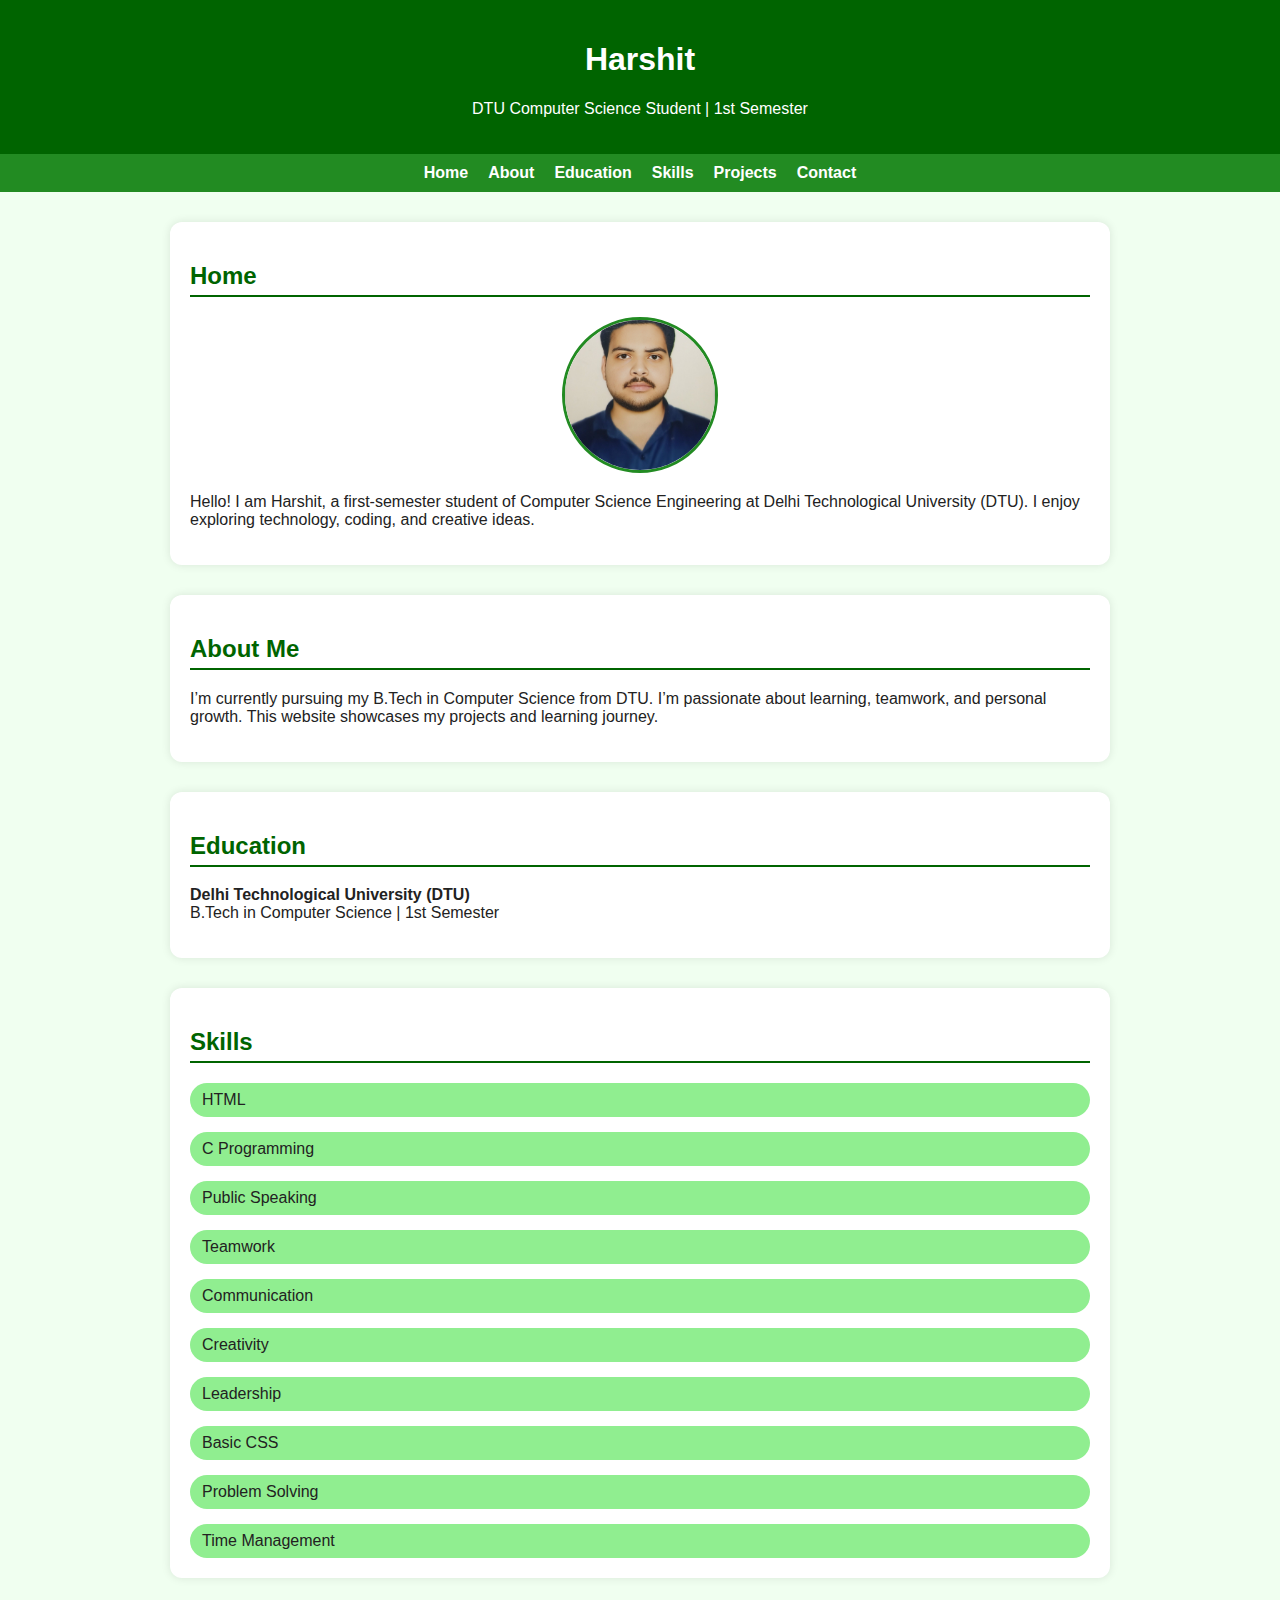
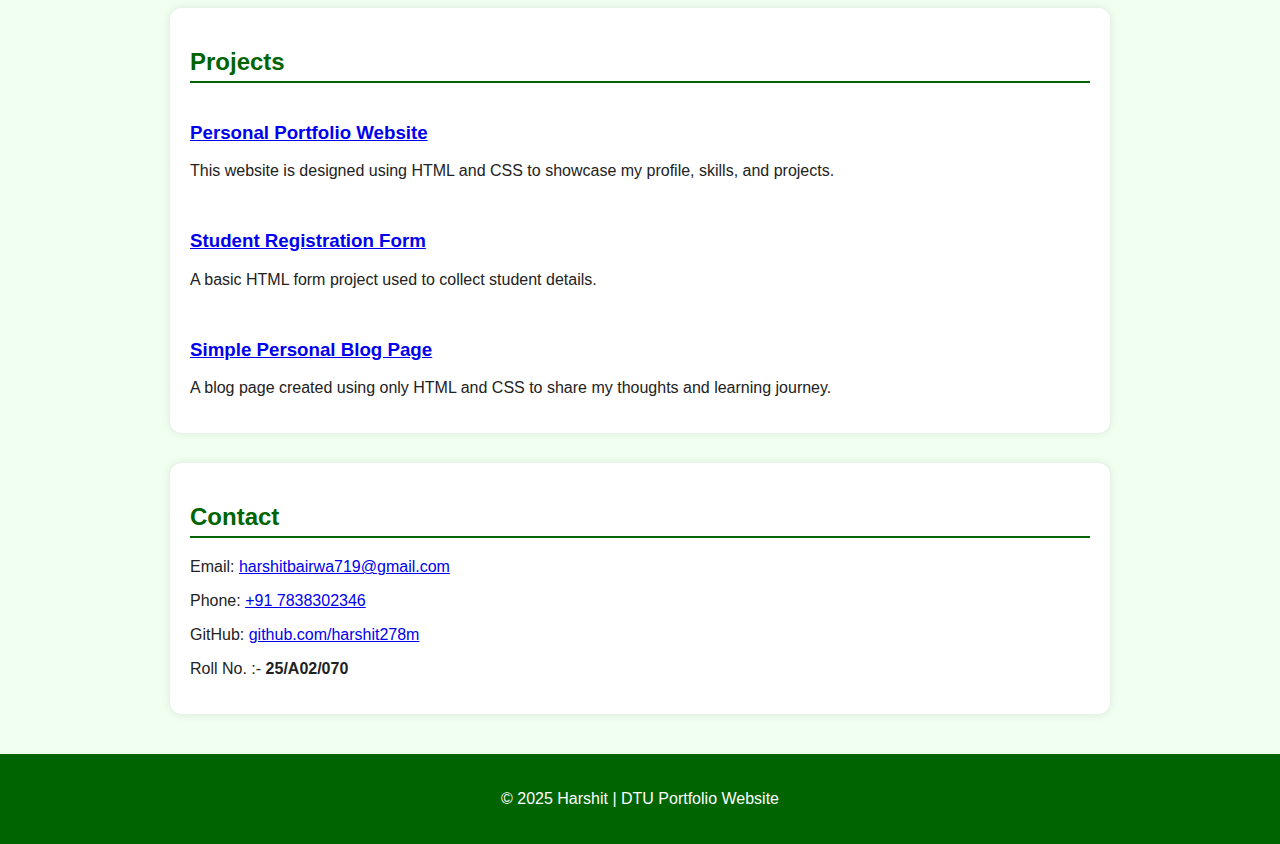
<file: index.html>
<!DOCTYPE html>
<html lang="en">
<head>
  <meta charset="UTF-8">
  <meta name="viewport" content="width=device-width, initial-scale=1.0">
  <title>Harshit | Portfolio</title>
  <link rel="stylesheet" href="style.css">
</head>
<body>
  <header>
    <h1>Harshit</h1>
    <p>DTU Computer Science Student | 1st Semester</p>
  </header>

  <nav>
    <a href="#home">Home</a>
    <a href="#about">About</a>
    <a href="#education">Education</a>
    <a href="#skills">Skills</a>
    <a href="#projects">Projects</a>
    <a href="#contact">Contact</a>
  </nav>

  <section id="home" class="container">
    <h2>Home</h2>
    <img src="profile_pic.jpg" alt="Profile Image" class="profile-pic">
    <p>Hello! I am Harshit, a first-semester student of Computer Science Engineering at Delhi Technological University (DTU). I enjoy exploring technology, coding, and creative ideas.</p>
  </section>

  <section id="about" class="container">
    <h2>About Me</h2>
    <p>I’m currently pursuing my B.Tech in Computer Science from DTU. I’m passionate about learning, teamwork, and personal growth. This website showcases my projects and learning journey.</p>
  </section>

  <section id="education" class="container">
    <h2>Education</h2>
    <p><strong>Delhi Technological University (DTU)</strong><br>
    B.Tech in Computer Science | 1st Semester</p>
  </section>

  <section id="skills" class="container">
    <h2>Skills</h2>
    <div class="skills-list">
      <span>HTML</span>
      <span>C Programming</span>
      <span>Public Speaking</span>
      <span>Teamwork</span>
      <span>Communication</span>
      <span>Creativity</span>
      <span>Leadership</span>
      <span>Basic CSS</span>
      <span>Problem Solving</span>
      <span>Time Management</span>
    </div>
  </section>

  <section id="projects" class="container">
    <h2>Projects</h2>
    <div class="projects-list">
      <div>
        <h3><a href="index.html">Personal Portfolio Website</a></h3>
        <p>This website is designed using HTML and CSS to showcase my profile, skills, and projects.</p>
      </div>
      <div>
        <h3><a href="student_form.html">Student Registration Form</a></h3>
        <p>A basic HTML form project used to collect student details.</p>
      </div>
      <div>
        <h3><a href="blog.html">Simple Personal Blog Page</a></h3>
        <p>A blog page created using only HTML and CSS to share my thoughts and learning journey.</p>
      </div>
    </div>
  </section>

  <section id="contact" class="container">
    <h2>Contact</h2>
    <p>Email: <a href="mailto:harshitbairwa719@gmail.com">harshitbairwa719@gmail.com</a></p>
    <p>Phone: <a href="tel:+917838302346">+91 7838302346</a></p>
    <p>GitHub: <a href="https://github.com/harshit278m" target="_blank">github.com/harshit278m</a></p>
    <p>Roll No. :- <b>25/A02/070</b></p>
  </section>

  <footer>
    <p>© 2025 Harshit | DTU Portfolio Website</p>
  </footer>
</body>
</html>
</file>
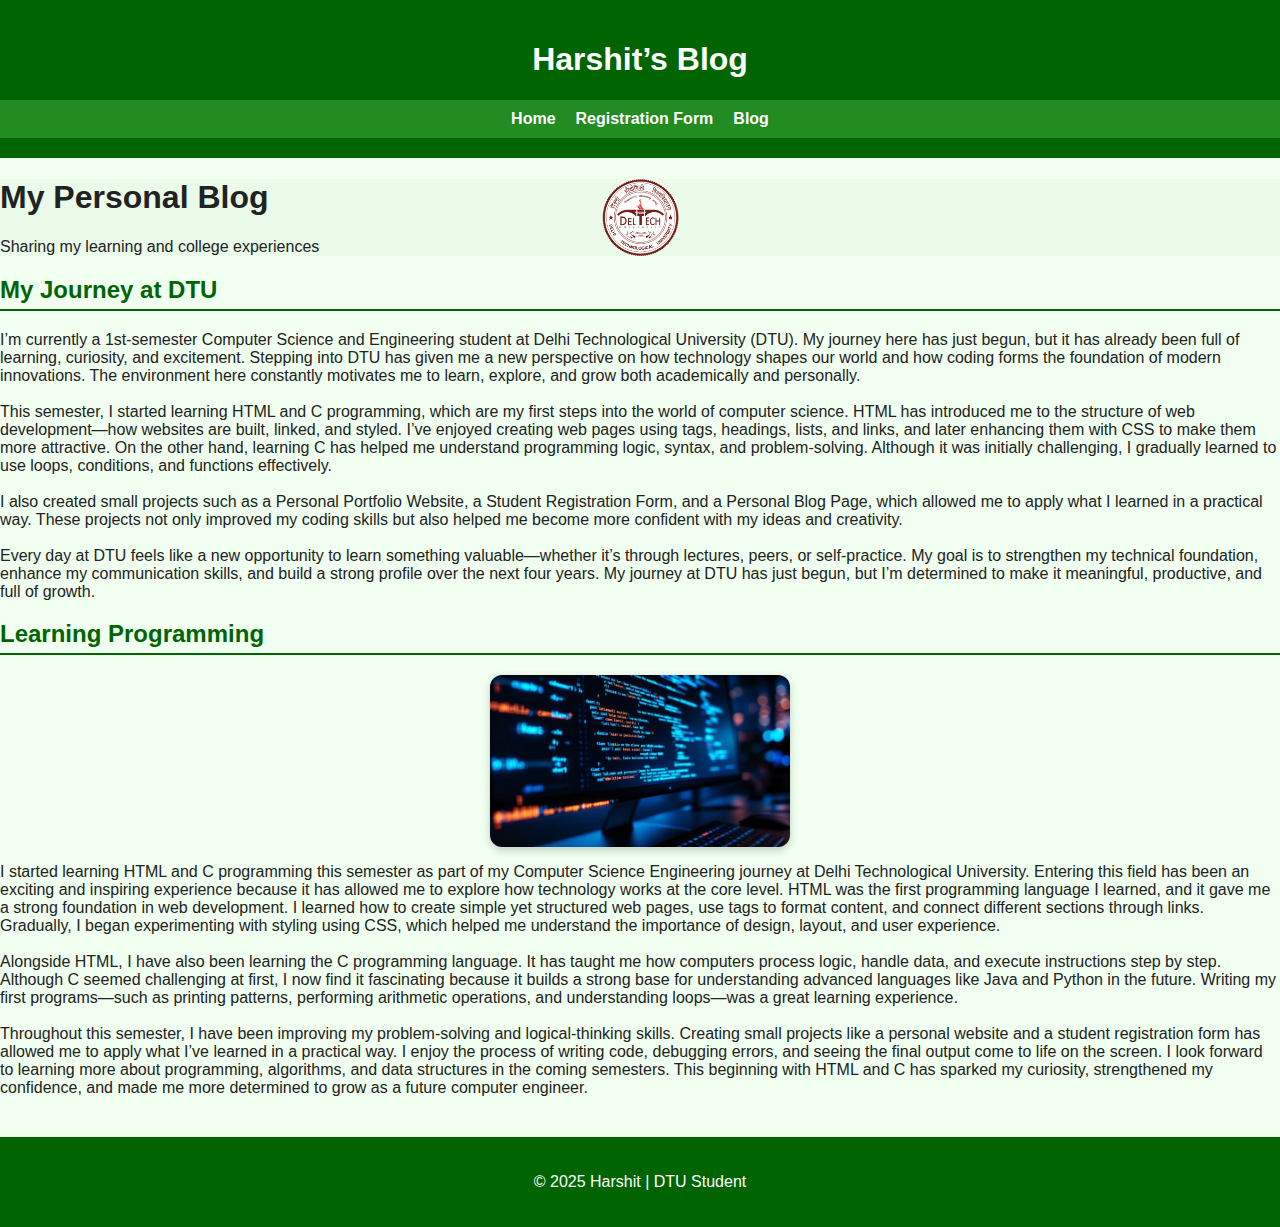
<file: blog.html>
<!DOCTYPE html>
<html lang="en">
<head>
  <meta charset="UTF-8">
  <meta name="viewport" content="width=device-width, initial-scale=1.0">
  <title>My Blog</title>
  <link rel="stylesheet" href="style.css">
</head>
<body>

  <header>
    <h1>Harshit’s Blog</h1>
    <nav>
      <a href="index.html">Home</a>
      <a href="student_form.html">Registration Form</a>
      <a href="blog.html">Blog</a>
    </nav>
  </header>

  
  <div class="banner">
    <h1>My Personal Blog</h1>
    <p>Sharing my learning and college experiences</p>
  </div>
  

  <main>
    <section>
      <h2>My Journey at DTU</h2>
      <p>I’m currently a 1st-semester Computer Science and Engineering student at Delhi Technological University (DTU). My journey here has just begun, but it has already been full of learning, curiosity, and excitement. Stepping into DTU has given me a new perspective on how technology shapes our world and how coding forms the foundation of modern innovations. The environment here constantly motivates me to learn, explore, and grow both academically and personally.<br><br>

This semester, I started learning HTML and C programming, which are my first steps into the world of computer science. HTML has introduced me to the structure of web development—how websites are built, linked, and styled. I’ve enjoyed creating web pages using tags, headings, lists, and links, and later enhancing them with CSS to make them more attractive. On the other hand, learning C has helped me understand programming logic, syntax, and problem-solving. Although it was initially challenging, I gradually learned to use loops, conditions, and functions effectively.<br><br>

I also created small projects such as a Personal Portfolio Website, a Student Registration Form, and a Personal Blog Page, which allowed me to apply what I learned in a practical way. These projects not only improved my coding skills but also helped me become more confident with my ideas and creativity.<br><br>

Every day at DTU feels like a new opportunity to learn something valuable—whether it’s through lectures, peers, or self-practice. My goal is to strengthen my technical foundation, enhance my communication skills, and build a strong profile over the next four years. My journey at DTU has just begun, but I’m determined to make it meaningful, productive, and full of growth.</p>
    </section>

    <section>
      <h2>Learning Programming</h2>
      <img src="computer.jpg"  alt="Learning and Growth" class="learning-img">
      <p>I started learning HTML and C programming this semester as part of my Computer Science Engineering journey at Delhi Technological University. Entering this field has been an exciting and inspiring experience because it has allowed me to explore how technology works at the core level. HTML was the first programming language I learned, and it gave me a strong foundation in web development. I learned how to create simple yet structured web pages, use tags to format content, and connect different sections through links. Gradually, I began experimenting with styling using CSS, which helped me understand the importance of design, layout, and user experience. <br><br>

Alongside HTML, I have also been learning the C programming language. It has taught me how computers process logic, handle data, and execute instructions step by step. Although C seemed challenging at first, I now find it fascinating because it builds a strong base for understanding advanced languages like Java and Python in the future. Writing my first programs—such as printing patterns, performing arithmetic operations, and understanding loops—was a great learning experience.<br><br>

Throughout this semester, I have been improving my problem-solving and logical-thinking skills. Creating small projects like a personal website and a student registration form has allowed me to apply what I’ve learned in a practical way. I enjoy the process of writing code, debugging errors, and seeing the final output come to life on the screen. I look forward to learning more about programming, algorithms, and data structures in the coming semesters. This beginning with HTML and C has sparked my curiosity, strengthened my confidence, and made me more determined to grow as a future computer engineer.</p>
    </section>
  </main>

  <footer>
    <p>© 2025 Harshit | DTU Student</p>
  </footer>

</body>
</html>
</file>
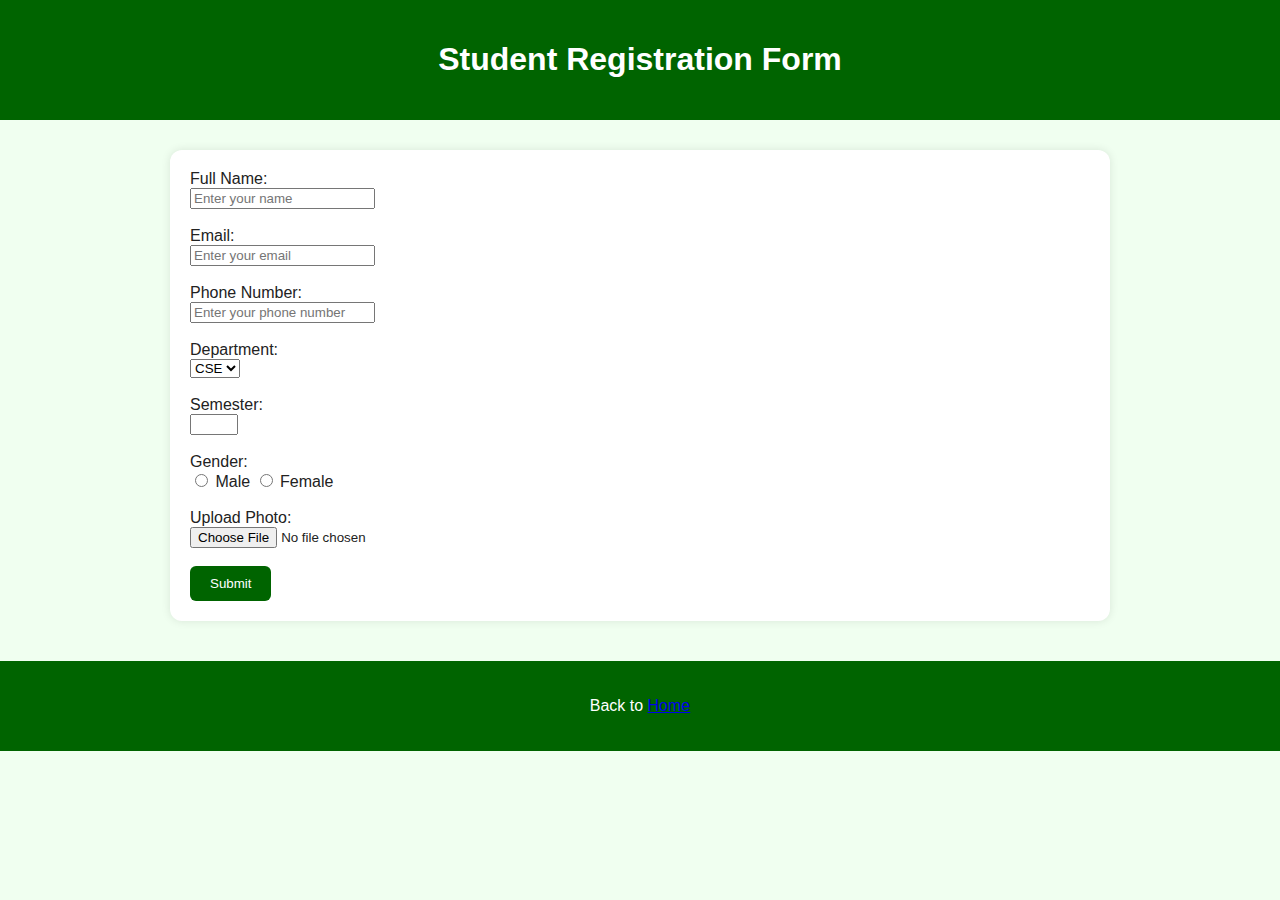
<file: student_form.html>
<!DOCTYPE html>
<html lang="en">
<head>
  <meta charset="UTF-8">
  <meta name="viewport" content="width=device-width, initial-scale=1.0">
  <title>Student Registration Form</title>
  <link rel="stylesheet" href="style.css">
</head>
<body>
  <header>
    <h1>Student Registration Form</h1>
  </header>

  <div class="container">
    <form>
      <label>Full Name:</label><br>
      <input type="text" name="name" placeholder="Enter your name" required><br><br>

      <label>Email:</label><br>
      <input type="email" name="email" placeholder="Enter your email" required><br><br>

      <label>Phone Number:</label><br>
      <input type="tel" name="phone" placeholder="Enter your phone number" required><br><br>

      <label>Department:</label><br>
      <select name="department">
        <option>CSE</option>
        <option>ECE</option>
        <option>ME</option>
        <option>CE</option>
      </select><br><br>

      <label>Semester:</label><br>
      <input type="number" name="semester" min="1" max="8" required><br><br>

      <label>Gender:</label><br>
      <input type="radio" name="gender" value="Male"> Male
      <input type="radio" name="gender" value="Female"> Female<br><br>

      <label>Upload Photo:</label><br>
      <input type="file" name="photo" accept="image/*"><br><br>

      <input type="submit" value="Submit" style="background-color:#006400;color:white;padding:10px 20px;border:none;border-radius:6px;cursor:pointer;">
    </form>
  </div>

  <footer>
    <p>Back to <a href="index.html">Home</a></p>
  </footer>
</body>
</html>
</file>
<file: style.css>
body {
  font-family: 'Poppins', sans-serif;
  margin: 0;
  background-color: #f0fff0;
  color: #222;
}

header {
  background-color: #006400;
  color: white;
  text-align: center;
  padding: 20px 0;
}

nav {
  background-color: #228B22;
  display: flex;
  justify-content: center;
  gap: 20px;
  padding: 10px 0;
}

nav a {
  color: white;
  text-decoration: none;
  font-weight: 600;
}

nav a:hover {
  text-decoration: underline;
}

.container {
  width: 90%;
  max-width: 900px;
  margin: 30px auto;
  background: white;
  padding: 20px;
  border-radius: 12px;
  box-shadow: 0 0 10px rgba(0,0,0,0.1);
}

h2 {
  color: #006400;
  border-bottom: 2px solid #006400;
  padding-bottom: 5px;
}

.skills-list, .projects-list {
  display: flex;
  flex-direction: column;
  gap: 15px;
}

.skills-list span {
  background-color: #90EE90;
  padding: 8px 12px;
  border-radius: 20px;
  font-weight: 500;
}

footer {
  text-align: center;
  padding: 20px;
  background-color: #006400;
  color: white;
  margin-top: 40px;
}

img {
  max-width: 100%;
  border-radius: 10px;
}
.profile-pic {
  width: 150px;          
  height: 150px;         
  border-radius: 50%;    
  object-fit: cover;     
  display: block;
  margin: 20px auto;     
  border: 3px solid #228B22; 
}
.banner {
  background: url('dtu.jpg') center/contain no-repeat;
  background-color: #eafbea; 
}

.learning-img {
  width: 40%;
  max-width: 300px;
  display: block;
  margin: 15px auto;
  border-radius: 12px;
  box-shadow: 0 3px 8px rgba(0, 0, 0, 0.2);
}
</file>
